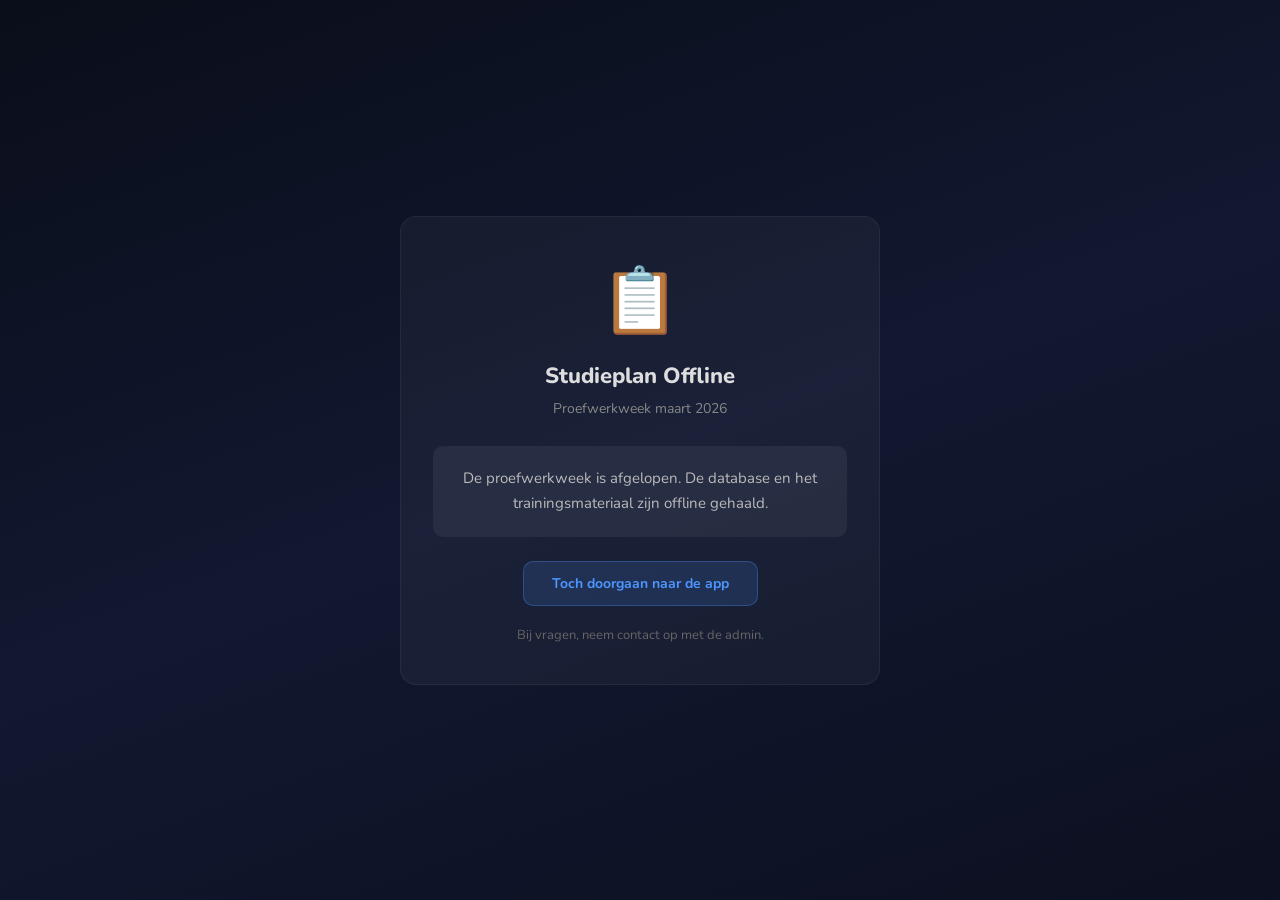
<file: index.html>
<!DOCTYPE html>
<html lang="nl">
<head>
<meta charset="UTF-8">
<meta name="viewport" content="width=device-width, initial-scale=1.0">
<title>Studieplan – PW maart 2026</title>
<link rel="icon" href="data:image/svg+xml,<svg xmlns='http://www.w3.org/2000/svg' viewBox='0 0 100 100'><text y='.9em' font-size='90'>📚</text></svg>">
<link href="https://fonts.googleapis.com/css2?family=Nunito:wght@400;600;700;800&display=swap" rel="stylesheet">
<style>
*{box-sizing:border-box;margin:0;padding:0}
body{background:linear-gradient(160deg,#0a0e1a,#111830 50%,#0c1020);font-family:'Nunito',sans-serif;color:#ddd;min-height:100vh;display:flex;align-items:center;justify-content:center;padding:24px}
.card{max-width:480px;width:100%;background:rgba(255,255,255,0.04);border:1px solid rgba(255,255,255,0.06);border-radius:16px;padding:40px 32px;text-align:center}
.icon{font-size:64px;margin-bottom:16px}
h1{font-size:22px;font-weight:800;margin-bottom:8px}
.subtitle{color:#888;font-size:14px;margin-bottom:28px}
.message{background:rgba(255,255,255,0.06);border-radius:10px;padding:20px;margin-bottom:24px;line-height:1.7;font-size:15px;color:#bbb}
.contact{color:#666;font-size:13px}
.btn{display:inline-block;background:rgba(77,150,255,0.15);color:#4d96ff;border:1px solid rgba(77,150,255,0.3);border-radius:10px;padding:12px 28px;font-size:14px;font-weight:700;text-decoration:none;margin-bottom:20px;transition:background 0.2s}
.btn:hover{background:rgba(77,150,255,0.25)}
.contact a{color:#4d96ff;text-decoration:none}
</style>
</head>
<body>
<div class="card">
  <div class="icon">📋</div>
  <h1>Studieplan Offline</h1>
  <p class="subtitle">Proefwerkweek maart 2026</p>
  <div class="message">
    De proefwerkweek is afgelopen. De database en het trainingsmateriaal zijn offline gehaald.
  </div>
  <a href="dashboard.html" class="btn">Toch doorgaan naar de app</a>
  <p class="contact">Bij vragen, neem contact op met de admin.</p>
</div>
</body>
</html>
</file>
